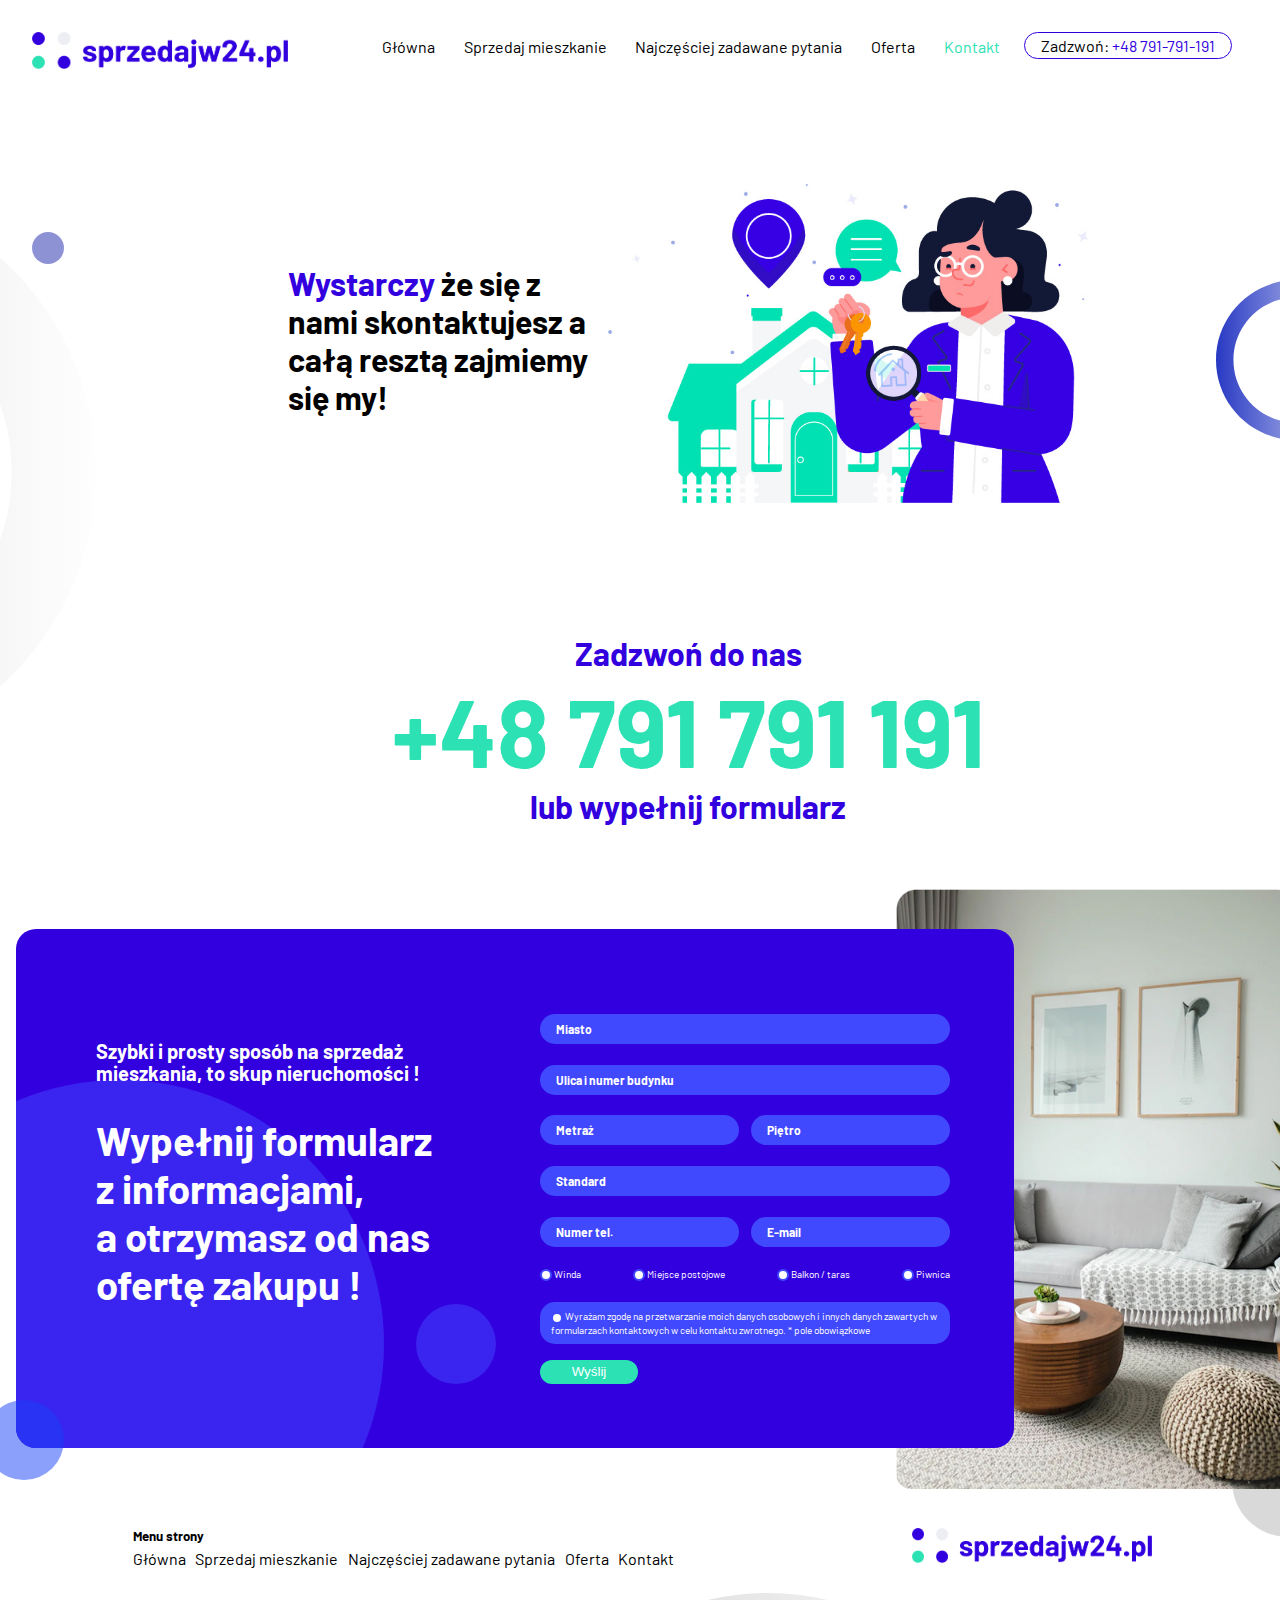
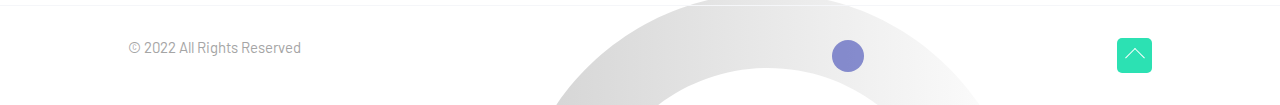
<file: kontakt.html>
<!DOCTYPE html>
<html lang="pl">
<head>
    <meta charset="UTF-8">
    <meta name="description" content="Aplikacja na zakupy do gadżetów i prezentów">
    <meta http-equiv="X-UA-Compatible" content="IE=edge">
    <meta name="viewport" content="width=device-width, initial-scale=1.0">
    <title>Sprzedajw24.pl - Kontakt</title>
    <link rel="preconnect" href="https://fonts.googleapis.com">
    <link rel="preconnect" href="https://fonts.gstatic.com" crossorigin>
    <link href="https://fonts.googleapis.com/css2?family=Barlow:wght@200;400;500;600;700&display=swap" rel="stylesheet">
   
    <link rel="stylesheet" href="css/style.css">
</head>
<body>
    <header class="header u-display-flex u-justify-between">
        <div class="header__logo">
            <img src="./img/logo.png" alt="logo">
        </div>
        <nav class="header__menu" id="main-menu">
            <button class="header__menu--menu-toggle" id="toggle-menu">menu rozwijane</button>
            <div class="header__menu--menu-dropdown">
                <ul class="nav-menu">
                    <li><a href="https://sprzedajw24.pl" class="nav-menu__link">Główna</a></li>
                    <li><a href="https://sprzedajw24.pl/sprzedaj-mieszkanie.html" class="nav-menu__link">Sprzedaj mieszkanie</a></li>
                    <li><a href="https://sprzedajw24.pl/najczesciej-zadawane-pytania.html" class="nav-menu__link">Najczęściej zadawane pytania</a></li>
                    <li><a href="https://sprzedajw24.pl/oferta.html" class="nav-menu__link">Oferta</a></li>
                    <li><a href="https://sprzedajw24.pl/kontakt.html" class="nav-menu__link nav-menu__link--active">Kontakt</a></li>
                    <li><a href="tel:+48791791191" class="nav-menu__link nav-menu__link--phone">Zadzwoń: <span class="blue">+48 791-791-191</span></a></li>
                </ul>
            </div>
        </nav>
    </header>
    <section class="call-us">
        <div class="images">
            <div class="images__content--contact">
                <h4 class="heading--2">
                    <span class="color-blue">Wystarczy</span> że się z nami skontaktujesz a całą resztą zajmiemy się my! 
                </h4>
            </div>
            <div class="images__img">
                <img src="./img/images-women.jpg" alt="obrazek kobieta">
            </div>
        </div>
        <div class="txt u-text-center ">
            <h4 class="heading--2 color-blue">
                Zadzwoń do nas
            </h4>
            <a href="tel:+48791791191" class="phone-number">+48 791 791 191</a>
            <h4 class="heading--2 color-blue">
                lub wypełnij formularz
            </h4>
        </div>
    </section>
    <section class="main-form">
        <div class="main-form__images">
        </div>
        <div class="main-form__content">
            <div class="txt">
                <p class="paragraph-form">Szybki i prosty sposób na sprzedaż <br>
                    mieszkania, to skup nieruchomości !
                </p>
                <div class="heading--form u-mt-15">
                    Wypełnij formularz<br> z informacjami,<br>
                    a otrzymasz od nas<br> ofertę zakupu !
                </div>
            </div>
            <div class="form">
                <form action="">
                    <div class="form-input">
                        <input type="text" 
                               placeholder="Miasto"
                               class="input">
                    </div>
                    <div class="form-input">
                        <input type="text" 
                               placeholder="Ulica i numer budynku"
                               class="input">
                    </div>
                    <div class="form-input">
                        <div class="form-input--small">
                            <input type="number" 
                                   placeholder="Metraż"
                                   class="input">
                        </div>
                        <div class="form-input--small">
                            <input type="number" 
                                   placeholder="Piętro"
                                   class="input">
                        </div>
                    </div>
                    <div class="form-input">
                        <input type="text" 
                               placeholder="Standard"
                               class="input">
                    </div>
                    <div class="form-input">
                        <div class="form-input--small">
                            <input type="text" 
                                   placeholder="Numer tel."
                                   class="input">
                        </div>
                        <div class="form-input--small">
                            <input type="email" 
                                   placeholder="E-mail"
                                   class="input">
                        </div>
                    </div>
                    <div class="form-input">
                        <div class="form-input--checkbox">
                            <input type="checkbox" 
                                   name="winda" 
                                   class="checkbox-round">
                            <label for="winda">Winda</label>
                        </div>
                        <div class="form-input--checkbox">
                            <input type="checkbox" 
                                   name="miejsce" 
                                   class="checkbox-round">
                            <label for="winda">Miejsce postojowe</label>
                        </div>
                        <div class="form-input--checkbox">
                            <input type="checkbox" 
                                   name="balkon" 
                                   class="checkbox-round">
                            <label for="winda">Balkon / taras</label>
                        </div>
                        <div class="form-input--checkbox">
                            <input type="checkbox" 
                                   name="piwnica" 
                                   class="checkbox-round">
                            <label for="winda">Piwnica</label>
                        </div>
                    </div>
                    <div class="form-input">
                        <div class="form-input--checkbox check-yes">
                            <input type="checkbox" 
                                   name="zgoda" 
                                   class="checkbox-round"
                                   required>
                            <label for="winda">Wyrażam zgodę na przetwarzanie moich danych osobowych i innych danych zawartych w formularzach kontaktowych w celu kontaktu zwrotnego. * pole obowiązkowe</label>
                        </div>
                    </div>
                    <button class="btn btn-form" disabled>Wyślij</button>
                </form>
            </div>
        </div>
    </section>
    <footer class="footer">
        <div class="footer__box">
            <div class="footer__menu">
                <h5 class="header--5">Menu strony</h5>
                <ul class="footer__nav">
                    <li><a href="https://sprzedajw24.pl" class="nav-menu__link">Główna</a></li>
                    <li><a href="https://sprzedajw24.pl/sprzedaj-mieszkanie.html" class="nav-menu__link">Sprzedaj mieszkanie</a></li>
                    <li><a href="https://sprzedajw24.pl/najczesciej-zadawane-pytania.html" class="nav-menu__link">Najczęściej zadawane pytania</a></li>
                    <li><a href="https://sprzedajw24.pl/oferta.html" class="nav-menu__link">Oferta</a></li>
                    <li><a href="https://sprzedajw24.pl/kontakt.html" class="nav-menu__link">Kontakt</a></li>
                </ul>
            </div>
            <div class="footer__logo">
                <img src="./img/logo.png" alt="logo">
            </div>
        </div>
        <div class="footer__box footer__box--border">
            <p class="copy">&copy; 2022 All Rights Reserved</p>
            <a href="#" class="top"></a>
        </div>
    </footer>   
    <script src="./js/script.js"></script>
</body>
</html>
</file>
<file: css/style.css>
.u-display-flex{display:flex}.u-justify-center{justify-content:center}.u-justify-start{justify-content:flex-start}.u-justify-end{justify-content:flex-end}.u-justify-between{justify-content:space-between}.u-align-start{align-items:flex-start}.u-align-end{align-items:flex-end}.u-align-center{align-items:center}.u-text-center{text-align:center}.u-font-bold{font-weight:700}.u-cursor-pointer{cursor:pointer}.u-m-auto{margin:0 auto}.u-mt-5{margin-top:5px}.u-mt-10{margin-top:10px}.u-mt-15{margin-top:15px}.u-mt-20{margin-top:20px}.u-mt-30{margin-top:30px}.u-mt-40{margin-top:40px}.u-mt-50{margin-top:50px}.u-mt-70{margin-top:70px}.u-mb-5{margin-bottom:5px}.u-mb-10{margin-bottom:10px}.u-mb-15{margin-bottom:15px}.u-mb-20{margin-bottom:20px}.u-mb-30{margin-bottom:30px}.u-mb-40{margin-bottom:40px}.u-mb-50{margin-bottom:50px}.u-mr-5{margin-right:5px}.u-mr-10{margin-right:10px}.u-mr-15{margin-right:15px}.u-mr-20{margin-right:20px}.u-mr-30{margin-right:30px}.u-mr-40{margin-right:40px}.u-mr-50{margin-right:50px}.u-ml-5{margin-left:5px}.u-ml-10{margin-left:10px}.u-ml-15{margin-left:15px}.u-ml-20{margin-left:20px}.u-ml-30{margin-left:30px}.u-ml-40{margin-left:40px}.u-ml-50{margin-left:50px}.u-pt-5{padding-top:5px}.u-pt-10{padding-top:10px}.u-pt-15{padding-top:15px}.u-pt-20{padding-top:20px}.u-pt-30{padding-top:30px}.u-pt-40{padding-top:40px}.u-pt-50{padding-top:50px}.u-pb-5{padding-bottom:5px}.u-pb-10{padding-bottom:10px}.u-pb-15{padding-bottom:15px}.u-pb-20{padding-bottom:20px}.u-pb-30{padding-bottom:30px}.u-pb-40{padding-bottom:40px}.u-pb-50{padding-bottom:50px}.u-pr-5{padding-right:5px}.u-pr-10{padding-right:10px}.u-pr-15{padding-right:15px}.u-pr-20{padding-right:20px}.u-pr-30{padding-right:30px}.u-pr-40{padding-right:40px}.u-pr-50{padding-right:50px}.u-pl-5{padding-left:5px}.u-pl-10{padding-left:10px}.u-pl-15{padding-left:15px}.u-pl-20{padding-left:20px}.u-pl-30{padding-left:30px}.u-pl-40{padding-left:40px}.u-pl-50{padding-left:50px}.color-blue{color:#3200df}*,*::before,*::after{box-sizing:border-box;padding:0;margin:0}html,body{scroll-behavior:smooth}body{font-family:"Barlow",sans-serif;font-size:1rem;margin:0;padding:0;height:100%;position:relative;overflow-x:hidden}img{max-width:100%}ul{margin:0;padding:0;list-style-type:none}ul li{font-size:1rem}a,li{text-decoration:none}.heading{font-weight:bold}.heading--1{font-size:2.75rem;line-height:47px}@media(min-width: 1280px){.heading--1{font-size:3.25rem;line-height:61px}}.heading--2{font-size:1.5rem;line-height:28px}@media(min-width: 1280px){.heading--2{font-size:2rem;line-height:38px}}.heading--3{font-size:26px;color:#3200df;margin:1.5rem 0 1.5rem 0;padding:0}@media(min-width: 1280px){.heading--3{font-size:2rem}}.heading--4{font-size:26px}@media(min-width: 1280px){.heading--4{font-size:2rem}}.heading--5{font-size:.9375rem;font-weight:700}@media(min-width: 1280px){.heading--5{font-size:1.5rem}}.heading--small{font-size:.9375rem;text-transform:uppercase;margin:.5rem 0 .5rem 0}@media(min-width: 536px){.heading--small{font-size:11px}}.heading--form{font-size:36px;font-weight:bold;z-index:10;position:relative}@media(min-width: 686px){.heading--form{font-size:30px}}@media(min-width: 1100px){.heading--form{font-size:40px}}.paragraph{font-weight:normal;font-size:.9375rem;line-height:1.35rem}.paragraph--1{font-size:.9375rem}@media(min-width: 1280px){.paragraph--1{font-size:1.5rem}}.paragraph--big{font-size:26px;font-weight:bold;line-height:27px}.paragraph-form{font-weight:bold;font-size:20px;line-height:1.35rem;margin:2rem 0 2rem 0;z-index:10;position:relative}.phone-number{font-size:36px;color:#2ce1b3;font-weight:bold;margin-top:4rem}@media(min-width: 1280px){.phone-number{font-size:96px}}.call-us .images__content--contact{padding:5rem 0 0 0;width:20rem}.call-us .images__img{width:30rem}.call-us .txt{margin-top:5rem}.accordion{padding:1rem;max-width:80%;margin:0 auto;position:relative}.accordion__number{line-height:2rem;border-radius:50%;font-size:1rem;font-weight:400;justify-content:center;display:inline-flex;width:2rem;height:2rem;background-color:#3200df;color:#fff;margin-right:1rem}.accordion__item{margin-bottom:.8rem;background-color:#f5f6f9;padding:1rem;border-radius:.5rem;cursor:pointer;position:relative}.accordion__item:after{content:"+";color:#2ce1b3;position:absolute;top:.4rem;right:1rem;font-size:2rem}.accordion__link{width:100%;color:#000;padding:0;padding:1rem;margin:0;display:inline-block}.accordion__answer{max-height:0;overflow:hidden;position:relative;padding:0 2rem 0 4rem;transition:max-height 650ms}.accordion__answer::before{content:"";position:absolute;width:.4rem;height:90%;background-color:#2ce1b3;top:50%;left:3rem;transform:translateY(-50%)}.accordion__item:target .accordion__answer{max-height:15rem}@media(min-width: 1100px){.accordion__item:target .accordion__answer{max-height:4rem}}@media(min-width: 1100px){.accordion::before{content:"";background:url("../img/circle.svg") 0 0 no-repeat;background-size:100%;width:55rem;height:55rem;position:absolute;right:-45rem;top:10rem;z-index:-1;-webkit-animation:rotation linear 5s;animation:rotation linear 5s;-webkit-animation-iteration-count:infinite;animation-iteration-count:infinite}}@media(min-width: 1100px){.accordion::after{content:"";width:5rem;height:5rem;border-radius:5rem;background:rgba(26,38,170,.5);position:absolute;right:-7rem;top:14rem;z-index:1}}.offer{padding:1rem;max-width:80%;margin:0 auto;position:relative}.offer__item{margin-bottom:.8rem;background-color:#f5f6f9;padding:1rem;border-radius:.5rem;position:relative}.offer__item:after{content:"✓";color:#2ce1b3;position:absolute;top:.4rem;right:1rem;font-size:2rem}@media(min-width: 1100px){.offer::before{content:"";background:url("../img/circle.svg") 0 0 no-repeat;background-size:100%;width:55rem;height:55rem;position:absolute;right:-45rem;top:10rem;z-index:-1;-webkit-animation:rotation linear 5s;animation:rotation linear 5s;-webkit-animation-iteration-count:infinite;animation-iteration-count:infinite}}@media(min-width: 1100px){.offer::after{content:"";width:5rem;height:5rem;border-radius:5rem;background:rgba(26,38,170,.5);position:absolute;right:-7rem;top:14rem;z-index:1}}.header{position:relative;padding:2rem 2rem 1rem 2rem}.header__logo{width:10rem}@media(min-width: 336px){.header__logo{width:12rem}}@media(min-width: 536px){.header__logo{width:16rem}}.icon{display:flex;padding:0 2rem 1rem 2rem;display:flex;justify-content:center;flex-wrap:wrap}@media(min-width: 1100px){.icon{padding:2rem 2rem 4rem 2rem}}.icon__icon-box{display:flex;flex-direction:column;align-items:center;padding:1.4rem;text-align:center;width:20rem}@media(min-width: 1100px){.icon__icon-box{padding:2rem}}.icon .icon__number{position:relative}.icon .icon__number .circle-one{background-color:#2ce1b3;position:absolute;left:0px;top:0px;width:7px;height:7px;z-index:98;border-radius:50%}.icon .icon__number .circle-two{background-color:#f5f6f9;position:absolute;left:10px;top:0px;width:7px;height:7px;z-index:98;border-radius:50%}.icon .icon__number .circle-three{background-color:#f5f6f9;position:absolute;left:0px;top:10px;width:7px;height:7px;z-index:98;border-radius:50%}.icon .icon__number .circle-four{background-color:#f5f6f9;position:absolute;left:10px;top:10px;width:7px;height:7px;z-index:98;border-radius:50%}.icon .icon__number .number{position:absolute;left:20px;top:0px;font-weight:bold;z-index:98}.icon__icon-images{width:7rem;margin:2rem 0 1rem 0}.content{display:flex;flex-direction:column;padding:1rem;position:relative;overflow:hidden}@media(min-width: 1100px){.content{padding:1rem 6rem 1rem 6rem}}.content .images{display:flex;flex-wrap:wrap;justify-content:center}@media(min-width: 1100px){.content .images{flex-wrap:nowrap}}.content .images__img{width:40rem}.content .images__content{padding:1rem}@media(min-width: 1100px){.content .images__content{padding:2rem 6rem 2rem 6rem;width:35rem}}@media(min-width: 1100px){.content::before{content:"";background:url("../img/circle.svg") 0 0 no-repeat;background-size:100%;width:50rem;height:50rem;position:absolute;right:-35rem;top:0;z-index:-1;-webkit-animation:rotation linear 5s;animation:rotation linear 5s;-webkit-animation-iteration-count:infinite;animation-iteration-count:infinite}}.content::after{content:"";width:5rem;height:5rem;border-radius:5rem;background:rgba(26,38,170,.5);position:absolute;right:-2rem;top:24rem;z-index:1}@media(min-width: 1100px){.content::after{right:6rem;top:24rem;z-index:1}}.txt{margin:0;padding:1rem}@media(min-width: 1100px){.txt{max-width:1200px;margin:0 auto;padding:3rem 6rem 2rem 6rem}}.video{width:95%;margin:0 auto;box-shadow:2px 7px 48px -10px #42445a;position:relative;overflow:hidden}.video__content{width:100%;height:100%;-o-object-fit:cover;object-fit:cover;display:block}.video::before{content:"";background:#4900e3;width:7rem;height:7rem;border-radius:7rem;position:absolute;left:-10rem;top:-5rem;z-index:1}.video::after{content:"";width:2rem;height:2rem;border-radius:2rem;background:rgba(26,38,170,.8);position:absolute;right:-8rem;bottom:-3rem;z-index:1}@media(min-width: 1100px){.video{width:70%;margin:6rem auto 6rem auto;box-shadow:2px 7px 48px -10px #42445a;position:relative}}.call-us{position:relative;display:flex;flex-direction:column;padding:2rem 1rem 1rem 1rem;overflow:hidden}@media(min-width: 1100px){.call-us{position:relative;display:flex;flex-direction:column;padding:6rem 0 0 6rem}}.call-us .images{position:relative;display:flex;flex-wrap:wrap;justify-content:center;overflow:hidden}.call-us .images__content{padding:0;width:35rem}.call-us .images__img{width:30rem}.call-us .images::before{content:"";background:url("../img/circle-blue-2.svg") 0 0 no-repeat;background-size:100%;width:10rem;height:10rem;position:absolute;right:-6rem;top:6rem;z-index:-1;-webkit-animation:rotation linear 12s;animation:rotation linear 12s;-webkit-animation-iteration-count:infinite;animation-iteration-count:infinite}@media(min-width: 1100px){.call-us .images::after{width:5rem;height:5rem;border-radius:5rem;background:rgba(26,38,170,.2);position:absolute;right:-1rem;top:12rem;z-index:-1}}.call-us .txt{margin-top:5rem}.call-us::before{content:"";background:url("../img/circle-2.svg") 0 0 no-repeat;background-size:100%;width:45vw;height:45vw;position:absolute;left:-30rem;z-index:-1;-webkit-animation:rotation linear 5s;animation:rotation linear 5s;-webkit-animation-iteration-count:infinite;animation-iteration-count:infinite}@media(min-width: 1100px){.call-us::after{content:"";width:2rem;height:2rem;border-radius:2rem;background:rgba(26,38,170,.5);position:absolute;left:2rem;top:9rem;z-index:1}}.footer{display:flex;flex-direction:column;position:relative;overflow:hidden}.footer__box{padding:1rem;display:flex;justify-content:space-between}@media(min-width: 1100px){.footer__box{padding:2rem 8rem 2rem 8rem}}.footer__box--border{border-top:1px solid #f5f6f9;padding-top:2rem;color:#a5a5a5}.footer__menu{display:none}@media(min-width: 1100px){.footer__menu{display:block}}.footer__menu .header--5{color:#000;font-weight:bold;display:block;padding-left:.3rem}.footer__logo{width:10rem}@media(min-width: 1100px){.footer__logo{width:15rem}}.footer__nav{display:flex}.footer::before{content:"";background:url("../img/circle-2.svg") 0 0 no-repeat;background-size:100%;width:40vw;height:40vw;position:absolute;left:40%;bottom:-25rem;z-index:-1;-webkit-animation:rotation linear 12s;animation:rotation linear 12s;-webkit-animation-iteration-count:infinite;animation-iteration-count:infinite}.footer::after{content:"";width:2rem;height:2rem;border-radius:2rem;background:rgba(26,38,170,.5);position:absolute;left:65%;top:9rem;z-index:-1;-webkit-animation:rotation linear 16s;animation:rotation linear 16s;-webkit-animation-iteration-count:infinite;animation-iteration-count:infinite}.footer .copy{font-size:.75rem}@media(min-width: 1100px){.footer .copy{font-size:.9375rem}}@-webkit-keyframes rotation{0%{transform:rotate(0deg)}100%{transform:rotate(360deg)}}@keyframes rotation{0%{transform:rotate(0deg)}100%{transform:rotate(360deg)}}.top{position:-webkit-sticky;position:sticky;width:35px;aspect-ratio:1;background:#2ce1b3;border-radius:5px}.top:before{content:"";position:absolute;inset:30%;transform:translateY(20%) rotate(-45deg);border-top:1px solid #fff;border-right:1px solid #fff}.btn{background-color:#2ce1b3;padding:.5rem 2rem .5rem 2rem;border-radius:2rem;border:none;color:#fff;cursor:pointer}.btn a{cursor:pointer;border:1px solid #3200df;border-radius:2rem}.btn a:hover{color:#2ce1b3;background-color:#fff;border-color:#2ce1b3}.btn a--small{padding:12px 25px}.btn-menu{display:inline-block;cursor:pointer;z-index:10;border:none;background-color:rgba(0,0,0,0)}.btn-menu:hover svg,.btn-menu:hover path{stroke:#2ce1b3}@media(min-width: 1100px){.btn-menu{display:none}}.btn-oferta{display:block;width:15rem;height:2rem;margin-top:2rem}.btn-form{padding:.3rem 2rem .3rem 2rem;margin-top:1rem}.header__menu--menu-toggle{position:absolute;top:.2em;right:.2em;border:0;background-color:rgba(0,0,0,0);font-size:3em;width:1em;height:1em;line-height:.4em;text-indent:5em;white-space:nowrap;overflow:hidden}@media(min-width: 1100px){.header__menu--menu-toggle{display:none}}.header__menu--menu-toggle::after{content:"≡";position:absolute;top:.2em;left:.2em;display:block;text-indent:0;color:#3200df}.header__menu--menu-dropdown{display:none;position:absolute;top:5rem;right:0;left:0;margin:0;background-color:#3200df}@media(min-width: 1100px){.header__menu--menu-dropdown{display:block;position:static;background:none}}.nav-menu{margin:0;padding-left:0;border:1px solid #4149fe;list-style:none}.nav-menu li+li{border-top:1px solid #4149fe}@media(min-width: 1100px){.nav-menu li+li{border:0}}.nav-menu__link{display:block;padding:1rem 1rem;color:#fff;font-weight:normal}@media(min-width: 1100px){.nav-menu__link{padding:.3em;text-align:center;color:#000;border:0}.nav-menu__link--phone{border:1px solid #3200df;padding:.2rem 1rem .2rem 1rem;border-radius:2rem}}.nav-menu__link--active{color:#2ce1b3}@media(min-width: 1100px){.nav-menu{display:flex;border:0;padding:0 1em}}@media(min-width: 1100px){.nav-menu>li{justify-content:flex-end;padding-left:1.2rem}}.header__menu.is-open .header__menu--menu-dropdown{display:block;z-index:50}span.blue{color:#3200df}@media(max-width: 1100px){span.blue{color:#fff}}.main-form{padding:1rem 0 0 0;position:relative;padding:1rem;margin:2rem auto 2rem auto;max-width:1300px;color:#fff;min-height:100%}.main-form::after{content:"";position:absolute;bottom:-1rem;left:-1rem;width:5rem;height:5rem;border-radius:5rem;background-color:rgba(24,65,247,.5)}.main-form__images{display:none}@media(min-width: 686px){.main-form__images{background:url("../img/hero.jpg") no-repeat;width:400px;display:block;min-height:600px;background-size:cover;position:absolute;top:0;right:-1rem;z-index:-1;border-radius:15px}.main-form__images::after{content:"";position:absolute;bottom:-3rem;right:-3rem;width:7rem;height:7rem;border-radius:7rem;background-color:rgba(78,78,78,.217);z-index:-20}}.main-form__content{background-color:#3200df;position:relative;overflow:hidden;display:block;margin-top:1.5rem;border-radius:20px;padding:2rem;display:flex;flex-direction:column;align-items:flex-start}@media(min-width: 686px){.main-form__content{background-color:#3200df;width:80%;padding:4rem;flex-direction:row}}.main-form__content::before{content:"";position:absolute;bottom:-10rem;left:-10rem;width:33rem;height:33rem;border-radius:33rem;background-color:#3a24ef;overflow:hidden}.main-form__content::after{content:"";position:absolute;bottom:4rem;left:25rem;width:5rem;height:5rem;border-radius:5rem;background-color:#3a24ef;overflow:hidden}.main-form .txt{width:100%;padding:0;padding:1rem;margin-right:2rem}@media(min-width: 536px){.main-form .txt{padding:1rem}}.main-form .form{width:100%;z-index:10}.main-form .form .form-input{display:flex;justify-content:space-between;margin-top:1.3rem}.main-form .form .form-input--small{width:50%}.main-form .form .form-input--small:nth-last-child(1){margin-left:.7rem}.main-form .form .form-input .input{background-color:#4149fe;border:none;outline:none;font-size:.75rem;color:#fff;font-weight:bold;font-family:"Barlow",sans-serif;padding:.5rem 1rem .5rem 1rem;width:100%;border-radius:15px}.main-form .form .form-input input::-moz-placeholder{color:#fff}.main-form .form .form-input input:-ms-input-placeholder{color:#fff}.main-form .form .form-input input::placeholder{color:#fff}.main-form .form .form-input--checkbox{font-size:10px}.main-form .form .checkbox-round{width:12px;height:12px;background-color:#fff;border-radius:50%;vertical-align:middle;border:2px solid #4149fe;-moz-appearance:none;appearance:none;-webkit-appearance:none;outline:none;cursor:pointer}.main-form .form .checkbox-round:checked{background-color:#2ce1b3}.main-form .form .check-yes{background-color:#4149fe;font-size:10px;color:#fff;font-family:"Barlow",sans-serif;padding:.5rem .7rem .5rem .7rem;width:100%;border-radius:15px}/*# sourceMappingURL=style.css.map */
</file>
